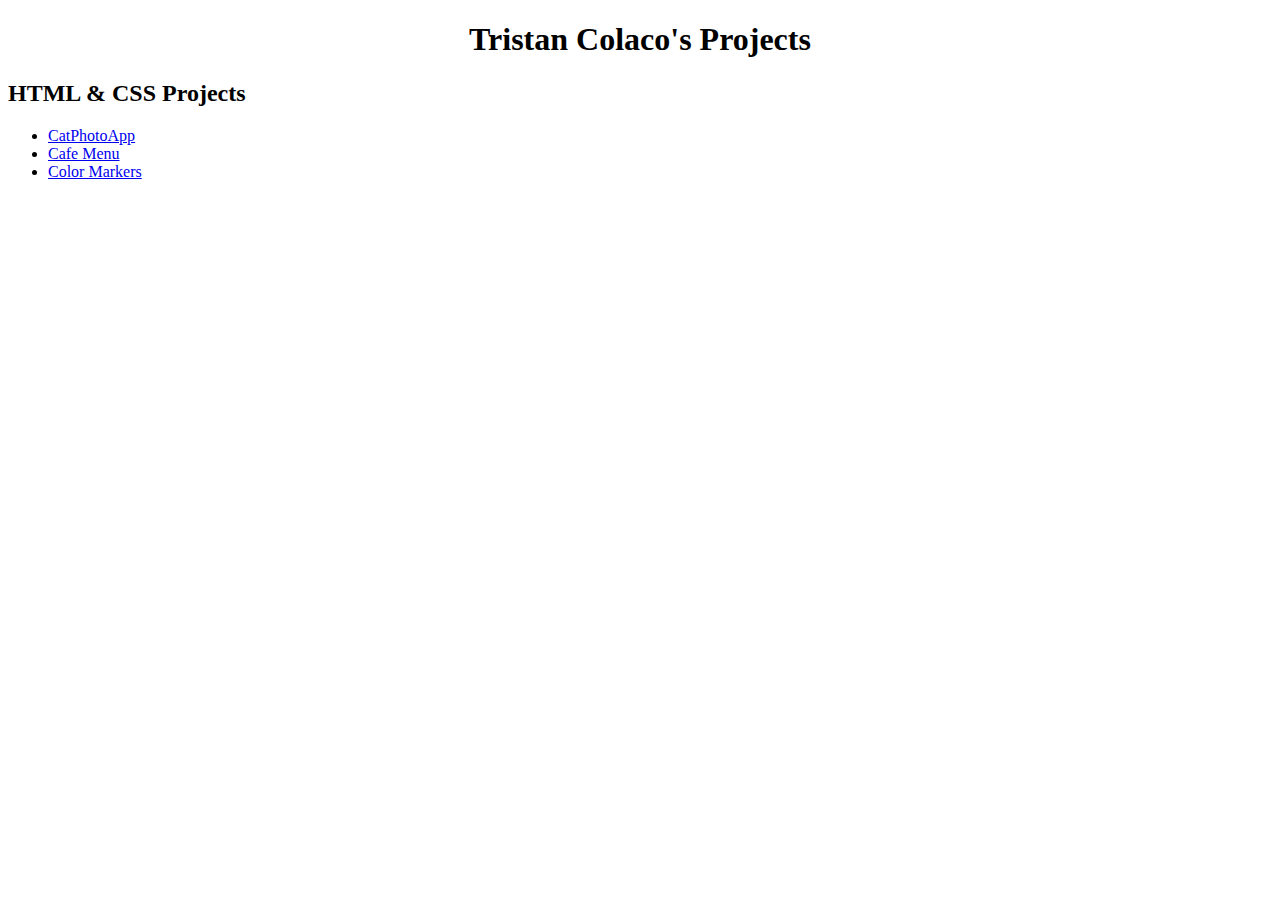
<file: index.html>
<!DOCTYPE html>
<html lang ="en">
    <head>
        <meta charset = "utf-8">
        <title>Tristan Colaco's Projects</title>
        <meta name="viewport" content="width=device-width initail-scale=1.0">
        <link rel="stylesheet" href="styles.css">
    </head>
    <body>
        <main>
            <h1>Tristan Colaco's Projects</h1>
            <h2>HTML & CSS Projects</h2>
            <ul>
                <li><a href = "https://tristancolaco.github.io/freecodecamp_projects/catphotoapp.html">CatPhotoApp</a></li>
                <li><a href="https://tristancolaco.github.io/freecodecamp_projects/cafe_menu.html">Cafe Menu</a></li>
                <li><a href="https://tristancolaco.github.io/freecodecamp_projects/colored_markers.html">Color Markers</a></li>
            </ul>
        </main>
    </body>
</html>
</file>
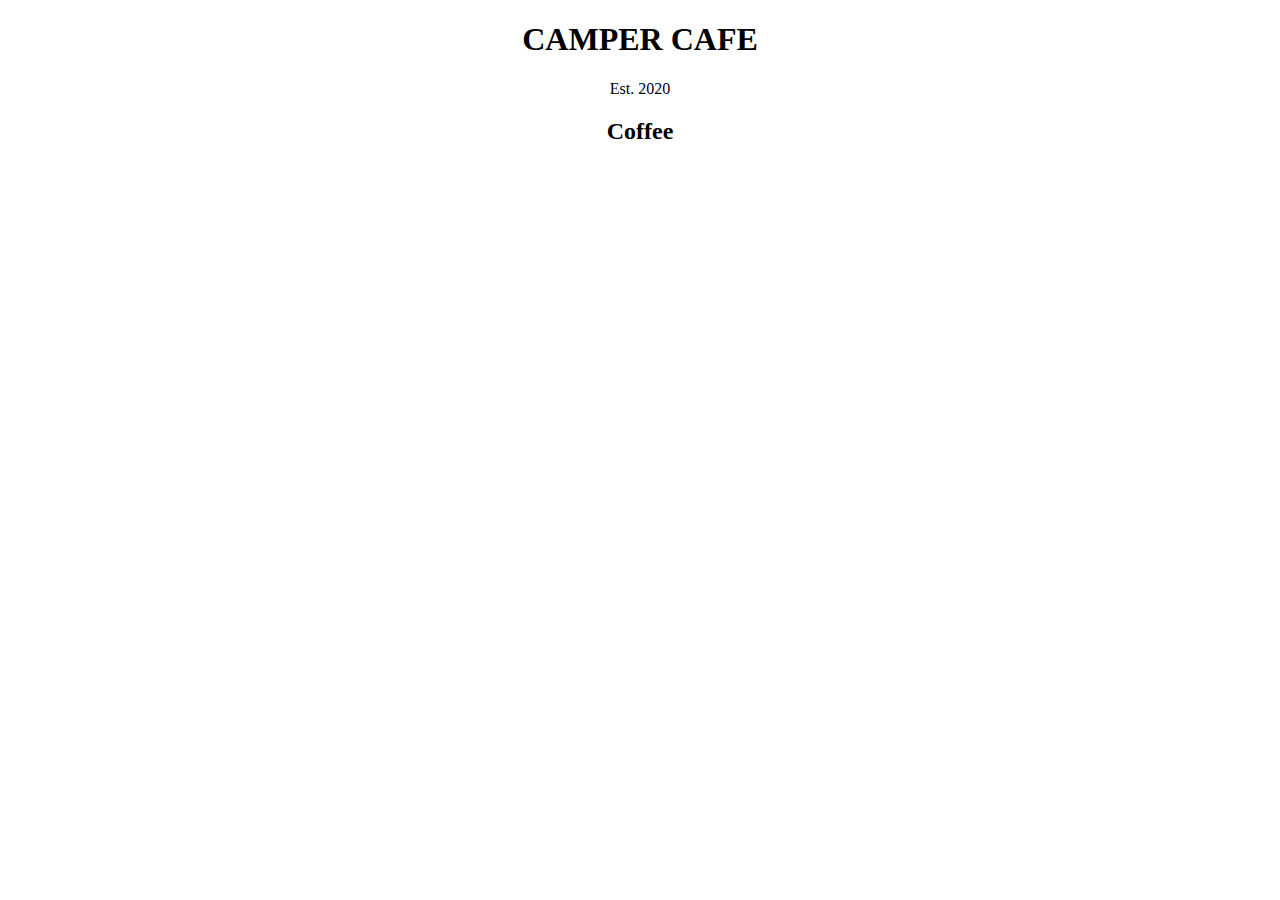
<file: cafe_menu.html>
<!DOCTYPE html>
<html lang="en">
    <head>
        <meta charset ="utf-8">
        <title>Cafe Menu</title>
        <link rel="stylesheet" href="cafe_menu.css">
    </head>
    <body>
        <main>
            <h1>CAMPER CAFE</h1>
            <p>Est. 2020</p>
            <section>
                <h2>Coffee</h2>
            </section>
        </main>
    </body>
</html>
</file>
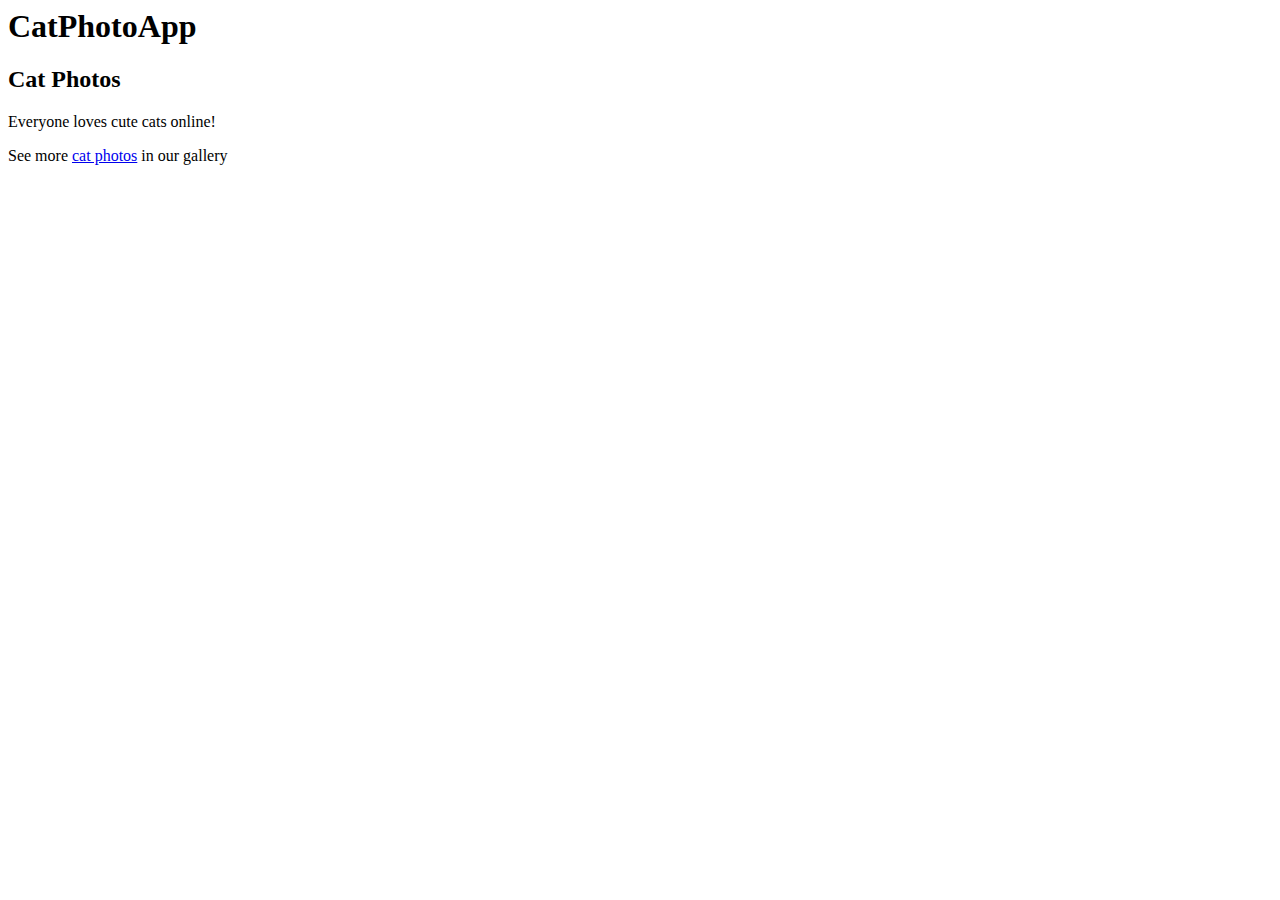
<file: catphotoapp.html>
<html>
    <body>
        <main>
            <h1> CatPhotoApp</h1>
            <h2> Cat Photos</h2>
            <p> Everyone loves cute cats online!</p>
            <!-- TODO: Add link to cat photos-->
            See  more <a href = "https://freecatphotoapp.com">cat photos</a> in our gallery
        </main>
    </body>
</html>
</file>
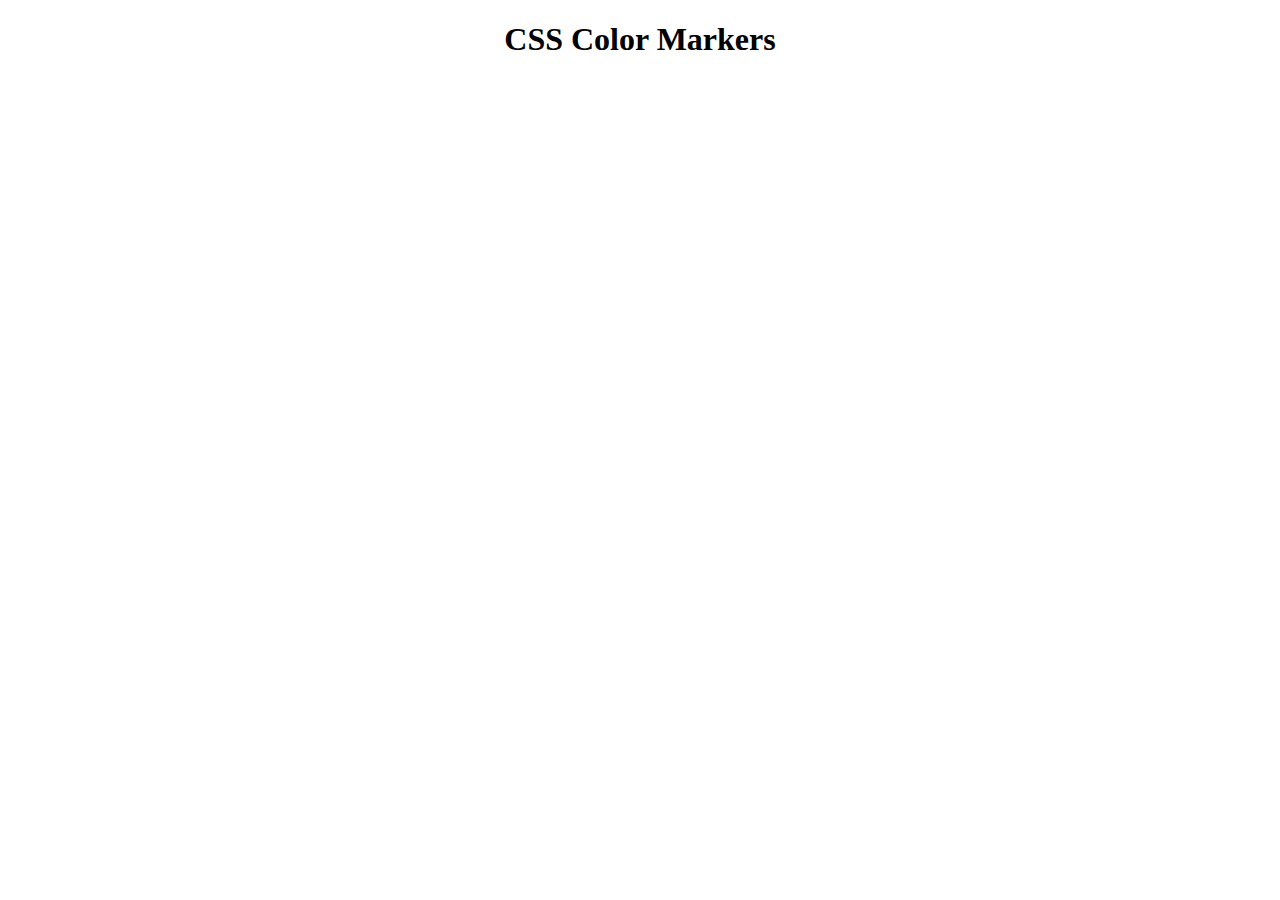
<file: colored_markers.html>
<!DOCTYPE html>
<html lang="en">
    <head>
        <meta charset="utf-8">
        <meta name="viewport" content="width=device-width initial-scale=1.0">
        <link rel="stylesheet" href="colored_markers.css">
        <title>Colored Markers</title>
    </head>
    <body>
        <h1>CSS Color Markers</h1>
        <div class="container">
            <div class="marker">
            </div>
            <div class="marker">
            </div>
            <div class="marker">
            </div>
        </div>
    </body>
</html>
</file>
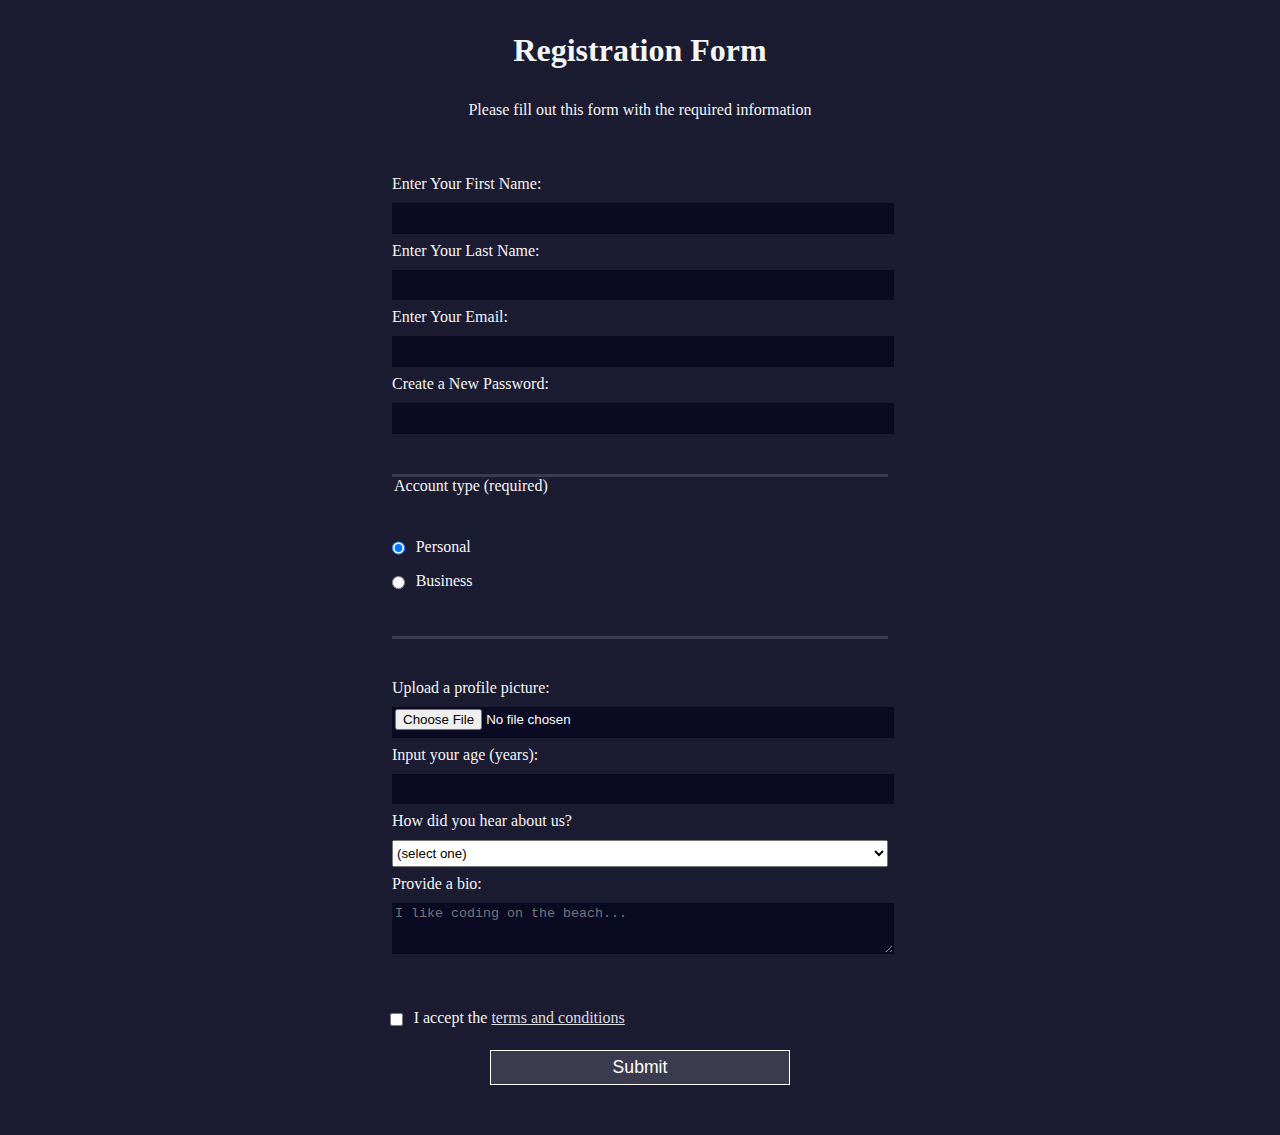
<file: registration_form.html>
<!DOCTYPE html>
<html lang="en">
  <head>
    <meta charset="UTF-8">
    <title>Registration Form</title>
    <link rel="stylesheet" href="registration_form.css" />
  </head>
  <body>
    <h1>Registration Form</h1>
    <p>Please fill out this form with the required information</p>
    <form method="post" action='https://register-demo.freecodecamp.org'>
      <fieldset>
        <label for="first-name">Enter Your First Name: <input id="first-name" name="first-name" type="text" required /></label>
        <label for="last-name">Enter Your Last Name: <input id="last-name" name="last-name" type="text" required /></label>
        <label for="email">Enter Your Email: <input id="email" name="email" type="email" required /></label>
        <label for="new-password">Create a New Password: <input id="new-password" name="new-password" type="password" pattern="[a-z0-5]{8,}" required /></label>
      </fieldset>
      <fieldset>
        <legend>Account type (required)</legend>
        <label for="personal-account"><input id="personal-account" type="radio" name="account-type" class="inline" checked /> Personal</label>
        <label for="business-account"><input id="business-account" type="radio" name="account-type" class="inline" /> Business</label>
      </fieldset>
      <fieldset>
        <label for="profile-picture">Upload a profile picture: <input id="profile-picture" type="file" name="file" /></label>
        <label for="age">Input your age (years): <input id="age" type="number" name="age" min="13" max="120" /></label>
        <label for="referrer">How did you hear about us?
          <select id="referrer" name="referrer">
            <option value="">(select one)</option>
            <option value="1">freeCodeCamp News</option>
            <option value="2">freeCodeCamp YouTube Channel</option>
            <option value="3">freeCodeCamp Forum</option>
            <option value="4">Other</option>
          </select>
        </label>
        <label for="bio">Provide a bio:
          <textarea id="bio" name="bio" rows="3" cols="30" placeholder="I like coding on the beach..."></textarea>
        </label>
      </fieldset>
      <label for="terms-and-conditions">
        <input class="inline" id="terms-and-conditions" type="checkbox" required name="terms-and-conditions" /> I accept the <a href="https://www.freecodecamp.org/news/terms-of-service/">terms and conditions</a>
      </label>
      <input type="submit" value="Submit" />
    </form>
  </body>
</html>
</file>
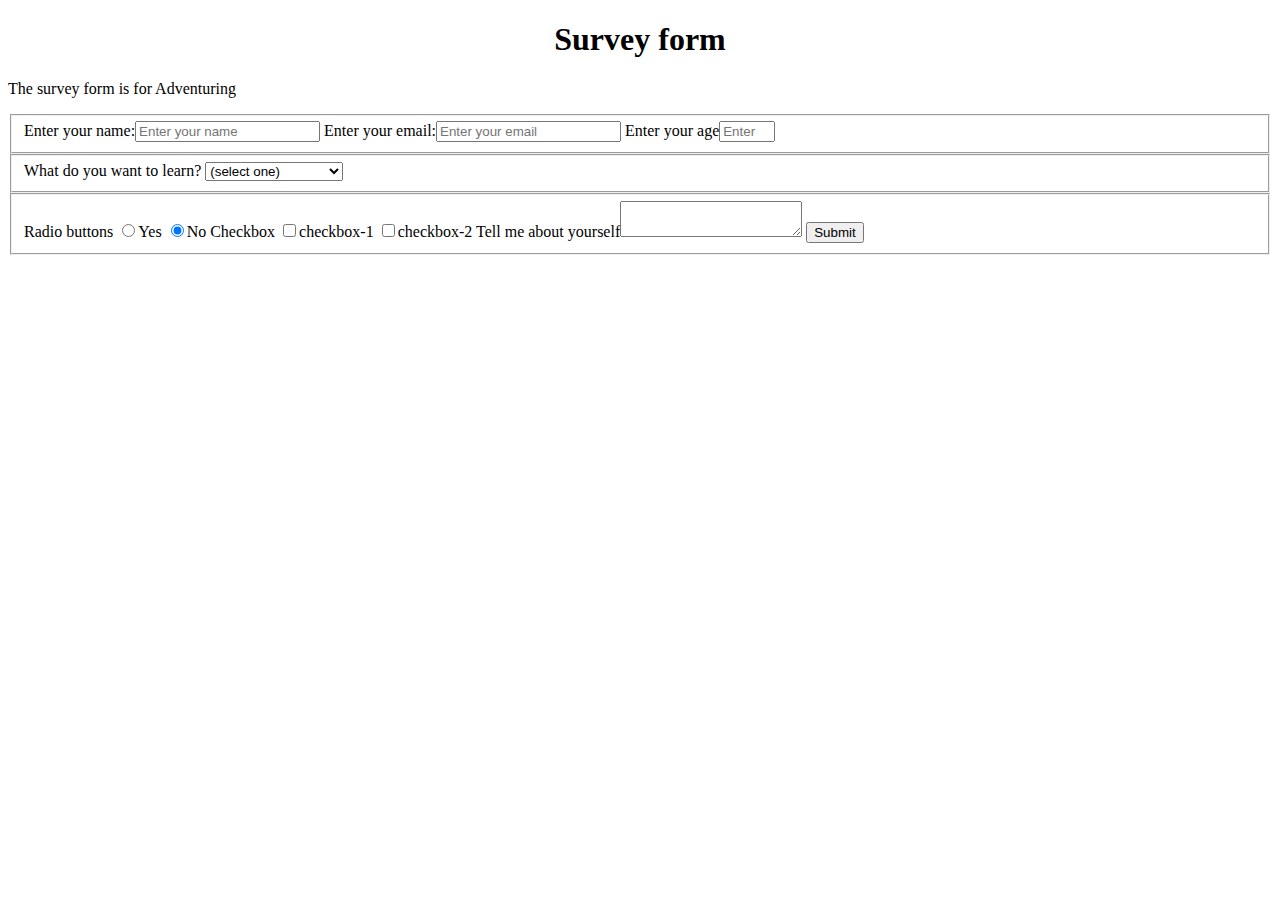
<file: survey_form.html>
<!DOCTYPE html>
<html lang="en">
    <!--This is an adventure related survey form-->
    <head>
        <meta charset="utf-8">
        <title>Survey Form</title>
        <link rel="stylesheet" href="styles.css">
    </head>
    <body>
        <h1 id="title">Survey form</h1>
        <p id="description">The survey form is for Adventuring</p>
        <form id="survey-form" method="post" action="https://register-demo.freecodecamp.org">
            <fieldset>
                <label id="name-label" for="name">Enter your name:<input id="name" type="text" required placeholder="Enter your name"></label>
                <label id="email-label" for="email">Enter your email:<input id="email" type="email" required placeholder="Enter your email"></label>
                <label id="number-label" for="number">Enter your age<input id="number" type="number" min="18" max="95" placeholder="Enter age"></label>
            </fieldset>
            <fieldset>
                <label for="dropdown">What do you want to learn?
                    <select id="dropdown">
                    <option value="">(select one)</option>
                    <option value="1">machine learning</option>
                    <option value="2">artificial intelligence</option>
                    </select>
                </label>
            </fieldset>
            <fieldset>
                <label>Radio buttons</label>
                <label for="yes-radio"><input type="radio" id="yes-radio" name="radio" value="yes">Yes</label>
                <label for="no-radio"><input type="radio" id="no-radio" name="radio" value="no" checked>No</label>
                <label>Checkbox</label>
                <label for="checkbox-1"><input type="checkbox" id="checkbox-1" name="check_box" value="a">checkbox-1</label>
                <label for="checkbox-2"><input type="checkbox" id="checkbox-2" name="check_box" value="b">checkbox-2</label>
                <label for="text-area">Tell me about yourself</label><textarea id="text-area"></textarea></label>
                <input id="submit" type="submit" value="Submit">
            </fieldset>
        </form>
  </body>
</html>
</file>
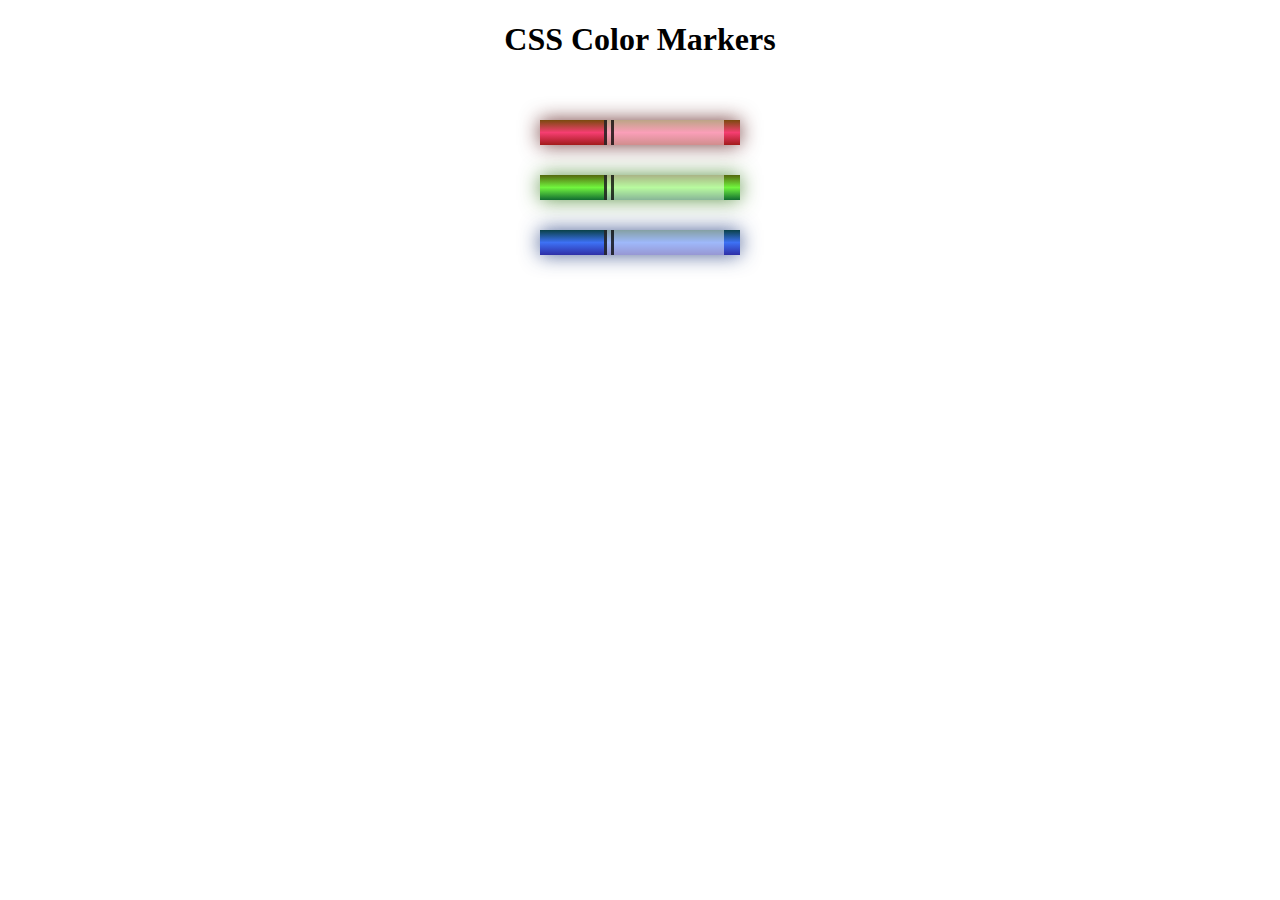
<file: colored_markers/colored_markers.html>
<!DOCTYPE html>
<html lang="en">
    <head>
        <meta charset="utf-8">
        <meta name="viewport" content="width=device-width initial-scale=1.0">
        <link rel="stylesheet" href="colored_markers.css">
        <title>Colored Markers</title>
    </head>
    <body>
        <h1>CSS Color Markers</h1>
        <div class="container">
            <div class="marker red">
                <div class="cap"></div>
                <div class="sleeve"></div>
            </div>
            <div class="marker green">
                <div class="cap"></div>
                <div class="sleeve"></div>
            </div>
            <div class="marker blue">
                <div class="cap"></div>
                <div class="sleeve"></div>
            </div>
        </div>
    </body>
</html>
</file>
<file: styles.css>
h1{
    text-align: center;
}
</file>
<file: cafe_menu.css>
body{
    background-image: url(https://cdn.freecodecamp.org/curriculum/css-cafe/beans.jpg);
}

h1, h2, p{
    text-align: center;
}

.menu{
    width: 80%;
    background-color: burlywood;
    margin-left: auto;
    margin-right: auto;
}

.flavor{
    text-align: left;
    width: 75%;
}

.price{
    text-align: right;
    width: 25%;
}

.item p{
    display: inline-block;
}
</file>
<file: colored_markers.css>
h1{
    text-align: center;
}
</file>
<file: registration_form.css>
body {
  width: 100%;
  height: 100vh;
  margin: 0;
  background-color: #1b1b32;
  color: #f5f6f7;
  font-family: Tahoma;
  font-size: 16px;
}

h1, p {
  margin: 1em auto;
  text-align: center;
}

form {
  width: 60vw;
  max-width: 500px;
  min-width: 300px;
  margin: 0 auto;
  padding-bottom: 2em;
}

fieldset {
  border: none;
  padding: 2rem 0;
  border-bottom: 3px solid #3b3b4f;
}

fieldset:last-of-type {
  border-bottom: none;
}

label {
  display: block;
  margin: 0.5rem 0;
}

input,
textarea,
select {
  margin: 10px 0 0 0;
  width: 100%;
  min-height: 2em;
}

input, textarea {
  background-color: #0a0a23;
  border: 1px solid #0a0a23;
  color: #ffffff;
}

.inline {
  width: unset;
  margin: 0 0.5em 0 0;
  vertical-align: middle;
}

input[type="submit"] {
  display: block;
  width: 60%;
  margin: 1em auto;
  height: 2em;
  font-size: 1.1rem;
  background-color: #3b3b4f;
  border-color: white;
  min-width: 300px;
}

input[type="file"] {
  padding: 1px 2px;
}

a{
  color: #dfdfe2;
}
</file>
<file: colored_markers/colored_markers.css>
h1{
    text-align: center;
}

.marker {
    width: 200px;
    height: 25px;
    margin: 30px auto;
}

.red{
    background: linear-gradient(rgb(122, 74, 14), rgb(245, 62, 113), rgb(162, 27, 27));
    box-shadow: 0 0 20px 0 rgba(83, 14, 14, 0.8);
}

.green{
    background: linear-gradient(#55680D, #71F53E, #116C31);
    box-shadow: 0 0 20px 0 #3B7E20CC;
}

.blue{
    background: linear-gradient(hsl(186, 76%, 16%), hsl(223, 90%, 60%), hsl(240, 56%, 42%));
    box-shadow: 0 0 20px 0 hsla(223, 59%, 31%, 0.8);
}

.cap{
    width: 60px;
    height: 25px;
}

.sleeve{
    width: 110px;
    height: 25px;
    background-color: rgba(255, 255, 255, 0.5);
    border-left: 10px double rgba(0, 0, 0, 0.75)
}

.cap, .sleeve {
  display: inline-block;
}

.container{
    background-color: white;
    padding: 10px 0;
}
</file>
